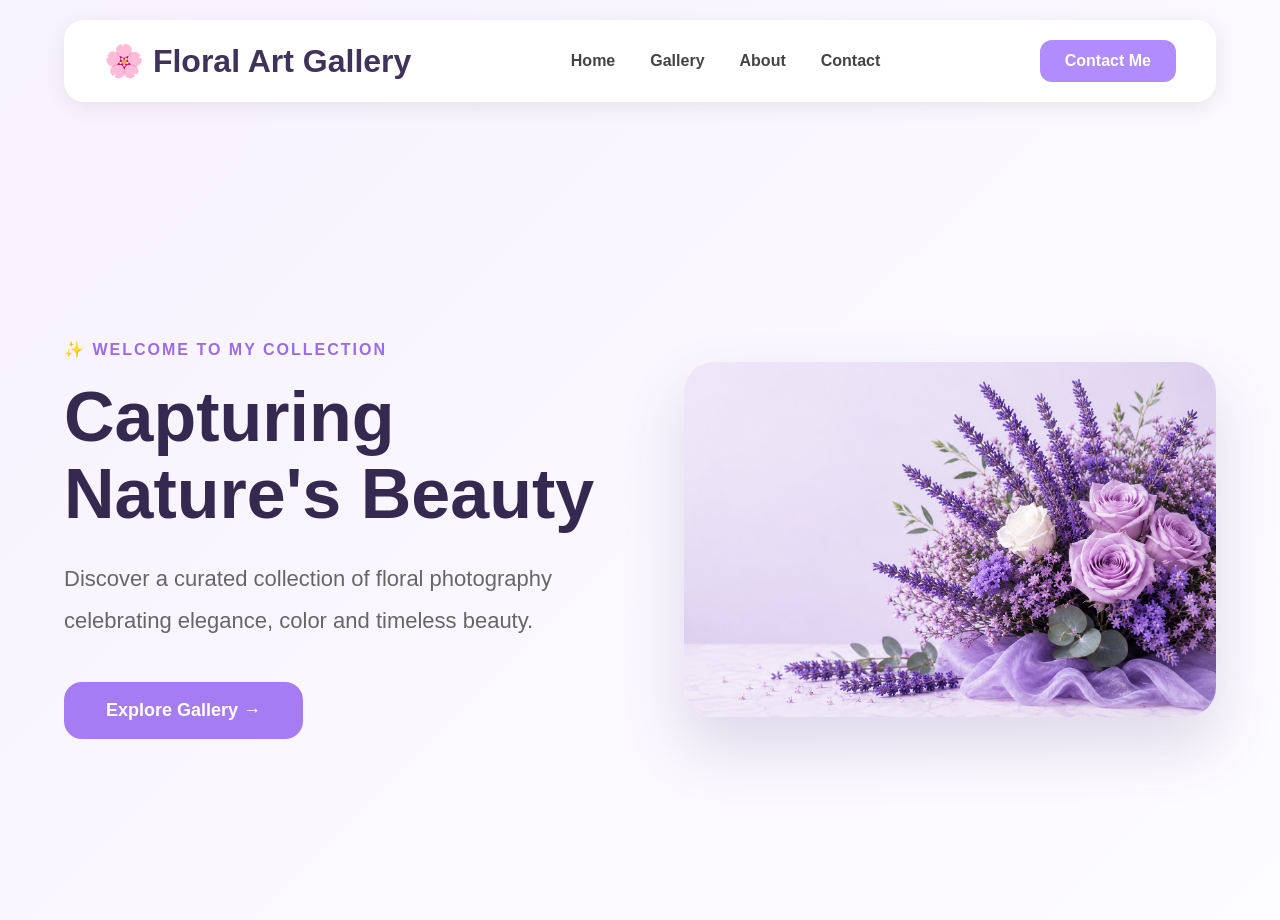
<file: index.html>
<!DOCTYPE html>
<html lang="en">

<head>

    <meta charset="UTF-8">

    <meta name="viewport"
          content="width=device-width, initial-scale=1.0">

    <title>Floral Art Gallery</title>

    <link rel="stylesheet" href="style.css">

</head>

<body>
    <!-- Navigation -->

    <nav class="navbar">

        <div class="logo">

            🌸 Floral Art Gallery

        </div>

        <ul class="nav-links">

            <li><a href="#">Home</a></li>

            <li><a href="#">Gallery</a></li>

            <li><a href="#">About</a></li>

            <li><a href="#">Contact</a></li>

        </ul>

        <a href="#" class="contact-btn">

            Contact Me

        </a>

    </nav>
<section class="hero">

    <div class="hero-content">

        <span class="hero-tag">
            ✨ Welcome to my collection
        </span>

        <h1>

            Capturing <br>

            Nature's Beauty

        </h1>

        <p>

            Discover a curated collection of floral
            photography celebrating elegance,
            color and timeless beauty.

        </p>

        <a href="#gallery" class="hero-button">

            Explore Gallery →

        </a>

    </div>

    <div class="hero-image">

        <img src="images/hero.png"
             alt="Hero Flowers">

    </div>

</section>
    
</body>
</file>
<file: style.css>
/* Reset */

*{
    margin:0;
    padding:0;
    box-sizing:border-box;
}

body{

    font-family:Arial, sans-serif;

    background:linear-gradient(
        135deg,
        #f7f2ff,
        #fdfcff
    );

    min-height:100vh;
}

/* Navigation */

/* Navigation Bar */

.navbar{

    width:90%;
    margin:20px auto;

    background:white;

    display:flex;

    justify-content:space-between;

    align-items:center;

    padding:20px 40px;

    border-radius:20px;

    box-shadow:0 5px 20px rgba(0,0,0,.08);

    position:sticky;
    top:15px;
}

.logo{

    font-size:32px;

    font-weight:bold;

    color:#40335a;
}

.nav-links{

    list-style:none;

    display:flex;

    gap:35px;
}

.nav-links li{

    display:inline-block;
}

.nav-links a{

    text-decoration:none;

    color:#444;

    font-weight:600;

    transition:.3s;
}

.nav-links a:hover{

    color:#a77df4;
}

.contact-btn{

    background:#b18cff;

    color:white;

    padding:12px 25px;

    border-radius:12px;

    text-decoration:none;

    font-weight:bold;
}

.contact-btn:hover{

    background:#9c6ff0;
}

/* ---------------- HERO ---------------- */

.hero{

    width:90%;

    margin:100px auto;

    min-height:75vh;

    display:flex;

    justify-content:space-between;

    align-items:center;

    gap:70px;
}

.hero-content h1{

    font-size:82px;

    line-height:1.05;

    color:#342a4f;

    margin-bottom:30px;
}

.hero-tag{

    display:inline-block;

    color:#9b6de5;

    font-weight:bold;

    letter-spacing:2px;

    text-transform:uppercase;

    margin-bottom:20px;
}

.hero-content h1{

    font-size:70px;

    color:#342a4f;

    line-height:1.1;

    margin-bottom:25px;
}

.hero-content p{

    font-size:22px;

    line-height:1.9;

    color:#666;

    max-width:550px;

    margin-bottom:40px;
}

.hero-button{

    display:inline-block;

    text-decoration:none;

    background:#A67CF3;

    color:white;

    padding:18px 42px;

    font-size:18px;

    font-weight:600;

    border-radius:18px;

    transition:.3s;
}

.hero-button:hover{

    background:#8F68E8;

    transform:translateY(-5px);

    box-shadow:0 15px 25px rgba(166,124,243,.35);
}

.hero-image{

    flex:1;

    display:flex;

    justify-content:center;
}

.hero-image img{

    width:100%;

    max-width:780px;

    border-radius:30px;

    box-shadow:0 30px 60px rgba(95,74,139,.18);

    transition:.4s;
}

.hero-image img:hover{

    transform:scale(1.03);
}
</file>
